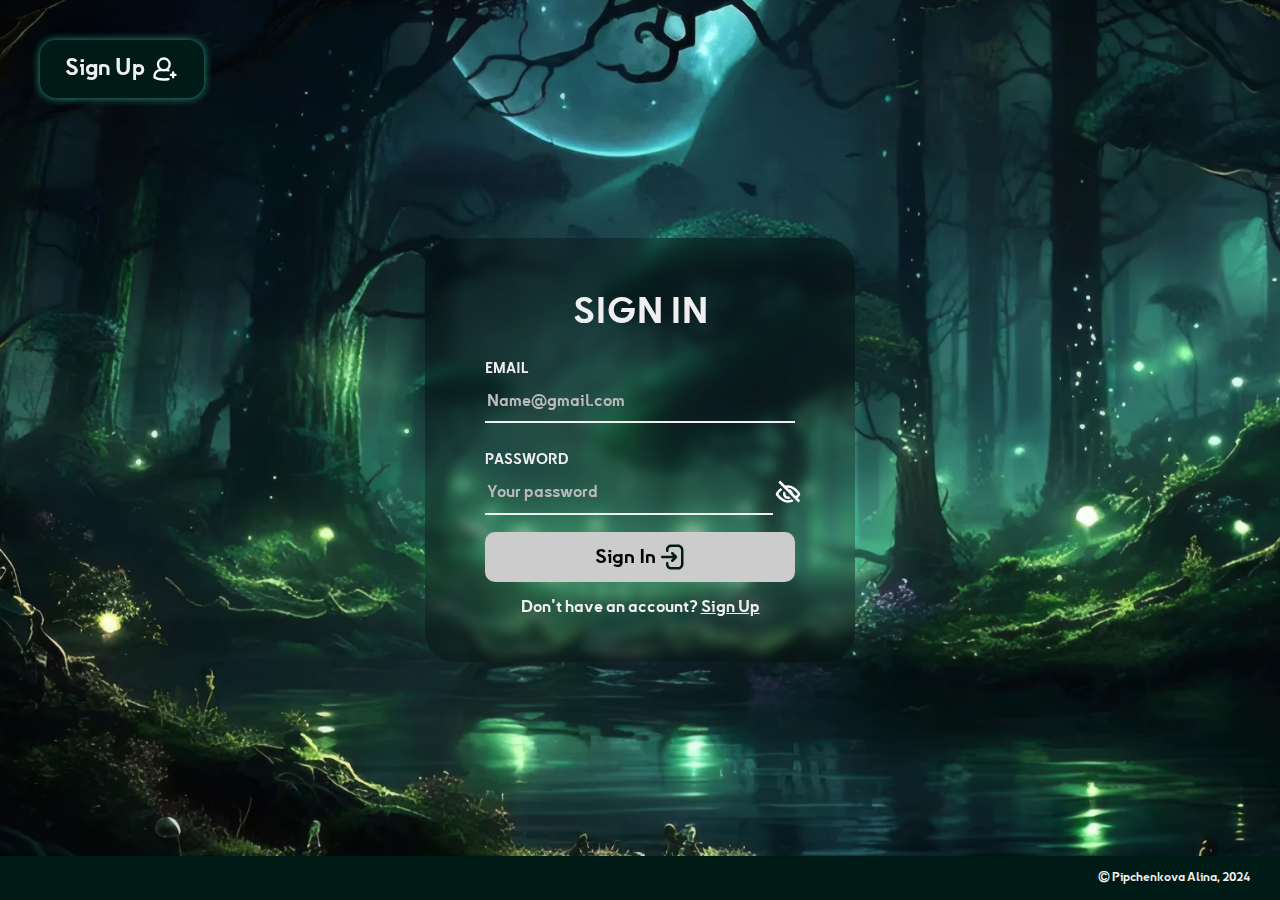
<file: index.html>
<!DOCTYPE html>
<html lang="en">
<head>
    <meta charset="UTF-8">
    <meta name="viewport" content="width=device-width, initial-scale=1.0">
    <link rel="stylesheet" href="./css/index.css">
    <link rel="stylesheet" href="./css/normalize.css">
    <script src="./js/scriptIndex.js" defer></script>
    <title>Sing In form page</title>
</head>
<body>
    <header class="header">
        <button onclick="document.location='./sign-up-page.html'" class="sign-up-btn">
            Sign Up
            <object type="image/svg+xml" data="./images/new user white.svg" width="28" class="new-user-icon"></object>
        </button>
    </header>
    <main class="main">
        <section class="main-form">
            <h1 class="sign-in-form-title">SIGN IN</h1>
            <form action="" method="post">
                <div class="registration-area">
                    <h3 class="input-names">EMAIL</h3>
                    <input type="email" class="input-area" id="inpt1" placeholder="Name@gmail.com">
                    <div id="invalid-email">This field shouldn't be empty*</div>
                </div>
                <div class="password-and-button">
                    <div class="registration-area" id="second-area">
                        <h3 class="input-names">PASSWORD</h3>
                        <div class="password-container">
                            <input type="password" class="input-area" id="inpt2" placeholder="Your password" autocomplete="off" required>
                            <img src="./images/no-view.svg" width="30" class="no-view-icon" id="toggle-icon" onclick="viewChangingIconFubction()">
                        </div>
                        <div id="invalid-password">This field shouldn't be empty*</div>
                    </div>
                    <button type="submit" class="sign-in-button" id="main-button" onclick="checkErrors()">
                        Sign In
                        <object type="image/svg+xml" data="./images/enter icon black.svg" width="30" class="enter-icon"></object>
                    </button>
                </div>
                <div class="create-account">
                    <p class="no-account">Don't have an account? <a href="./sign-up-page.html" class="sign-up-create">Sign Up</a></p>
                </div>
            </form>
        </section>
    </main>
    <footer class="footer">© Pipchenkova Alina, 2024</footer>
</body>
</html>
</file>
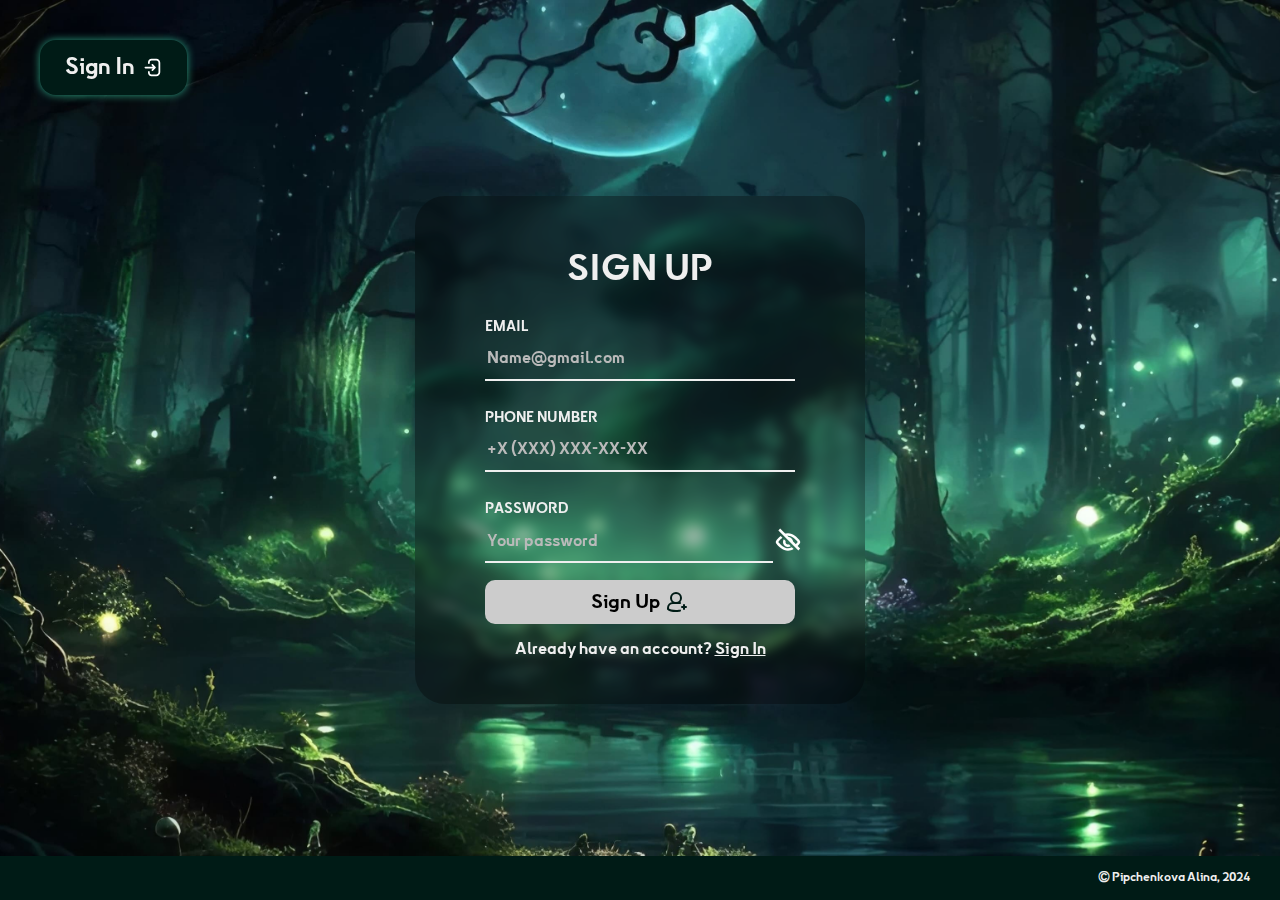
<file: sign-up-page.html>
<!DOCTYPE html>
<html lang="en">
<head>
    <meta charset="UTF-8">
    <meta name="viewport" content="width=device-width, initial-scale=1.0">
    <link rel="stylesheet" href="./css/sign-up.css">
    <link rel="stylesheet" href="./css/normalize.css">
    <script src="./js/scriptSignUpPage.js" defer></script>
    <title>Sing Up form page</title>
</head>
<body>
    <header class="header">
        <button onclick="document.location='./index.html'" class="sign-up-btn">
            Sign In
            <object type="image/svg+xml" data="./images/enter icon white.svg" width="21" class="enter-icon"></object>
        </button>
    </header>
    <main class="main">
        <section class="main-form">
            <h1 class="sign-in-form-title">SIGN UP</h1>
            <form action="" method="post" class="sign-in-form">
                <div class="registration-area">
                    <h3 class="input-names">EMAIL</h3>
                    <input type="email" class="input-area" id="inpt1" placeholder="Name@gmail.com">
                    <div id="invalid-email">This field shouldn't be empty*</div>
                </div>
                <div class="registration-area">
                    <h3 class="input-names">PHONE NUMBER</h3>
                    <input type="tel" class="input-area" id="inpt2" placeholder="+X (XXX) XXX-XX-XX">
                    <div id="invalid-phone">This field shouldn't be empty*</div>
                </div>
                <div class="password-and-button">
                    <div class="registration-area" id="second-area">
                        <h3 class="input-names">PASSWORD</h3>
                        <div class="password-container">
                            <input type="password" class="input-area" id="inpt3" placeholder="Your password" autocomplete="off" required>
                            <img src="./images/no-view.svg" width="30" class="no-view-icon" id="toggle-icon" onclick="viewChangingIconFubction()">
                        </div>
                        <div id="invalid-password">This field shouldn't be empty*</div>
                    </div>
                    <button type="submit" class="sign-in-button" id="main-button" onclick="checkErrors()">
                        Sign Up
                        <object type="image/svg+xml" data="./images/new user black.svg" width="24" class="main-enter-icon"></object>
                    </button>
                </div>
                <div class="create-account">
                    <p class="no-account">Already have an account? <a href="./index.html" class="sign-up-create">Sign In</a></p>
                </div>
            </form>
        </section>
    </main>
    <footer class="footer">© Pipchenkova Alina, 2024</footer>
</body>
</html>
</file>
<file: css/index.css>
@font-face {
  font-family: "Kreadon";
  src: url("../fonts/Kreadon-B.woff2") format("woff2"), url("../fonts/Kreadon-D.woff2") format("woff2"), url("../fonts/Kreadon-L.woff2") format("woff2"), url("../fonts/Kreadon-EB.woff2") format("woff2"), url("../fonts/Kreadon-Lightest.woff2") format("woff2"), url("../fonts/Kreadon-M.woff2") format("woff2"), url("../fonts/Kreadon-R.woff2") format("woff2");
  font-style: normal;
}
* {
  box-sizing: border-box;
  font-family: "Kreadon", sans-serif;
}

html, body {
  height: 100%;
  overflow-y: hidden;
  overflow-x: hidden;
  margin: 0;
}

body {
  background: url("../images/background.jpeg") no-repeat center center fixed;
  background-size: cover;
}

:root {
  --main-color: #efefef;
  --dark-color: #001b16;
  --dark-background-color: rgba(0, 0, 0, 0.3);
  --light-btn-shadow-color: rgba(255, 255, 255, 0.7);
  --green-color: rgb(62, 215, 172);
  --shadow-color: rgba(66, 239, 190, 0.64);
  --dark-grey-color: #bababa;
  --light-grey-color: #cccccc;
}

.header {
  position: fixed;
  z-index: 100;
  display: flex;
  align-items: center;
  justify-content: end;
  margin: 40px 40px 0 40px;
}
@media (max-width: 767px) {
  .header {
    margin: 35px 35px 0 35px;
  }
}
@media (max-width: 480px) {
  .header {
    margin: 25px 30px 0 30px;
  }
}
.header .sign-up-btn {
  display: flex;
  flex-wrap: wrap;
  align-items: center;
  justify-content: center;
  padding: 15px 25px;
  font-size: 22px;
  font-weight: 900;
  color: var(--main-color);
  border-radius: 16px;
  background: var(--dark-color);
  box-shadow: 0 0 0.5rem 0 var(--shadow-color);
  border: none;
}
@media (max-width: 767px) {
  .header .sign-up-btn {
    padding: 12px 22px;
    font-size: 18px;
    border-radius: 14px;
  }
}
@media (max-width: 480px) {
  .header .sign-up-btn {
    padding: 10px 20px;
    font-size: 16px;
    border-radius: 12px;
  }
}
.header .sign-up-btn .new-user-icon {
  margin-left: 6px;
}
@media (max-width: 767px) {
  .header .sign-up-btn .new-user-icon {
    width: 22px;
  }
}
@media (max-width: 480px) {
  .header .sign-up-btn .new-user-icon {
    width: 20px;
  }
}
.header .sign-up-btn:active,
.header .sign-up-btn:hover,
.header .sign-up-btn:focus {
  border: none;
  cursor: pointer;
  box-shadow: 0 0 1rem 0 var(--green-color);
  transition: all 0.4s;
}

.main {
  display: flex;
  justify-content: center;
  align-items: center;
  min-height: 100%;
}

.main-form {
  display: grid;
  justify-content: center;
  align-items: center;
  max-width: 450px;
  padding: 30px 60px;
  margin: 0 auto;
  background-color: var(--dark-background-color);
  -webkit-backdrop-filter: blur(6px);
  backdrop-filter: blur(6px);
  border-radius: 30px;
}
@media (max-width: 767px) {
  .main-form {
    max-width: 400px;
    height: 380px;
  }
}
@media (max-width: 480px) {
  .main-form {
    max-width: 350px;
    height: 350px;
  }
}
.main-form .sign-in-form-title {
  text-align: center;
  font-weight: 900;
  font-size: 35px;
  color: var(--main-color);
}
@media (max-width: 767px) {
  .main-form .sign-in-form-title {
    font-size: 30px;
  }
}
@media (max-width: 480px) {
  .main-form .sign-in-form-title {
    font-size: 25px;
    margin-block: 7px;
  }
}
.main-form .registration-area {
  line-height: 1%;
  margin-bottom: 10%;
  color: var(--main-color);
}
@media (max-width: 767px) {
  .main-form .registration-area {
    margin-bottom: 11%;
  }
}
@media (max-width: 480px) {
  .main-form .registration-area {
    margin-bottom: 12%;
  }
}
.main-form .registration-area .input-names {
  font-size: 14px;
}
@media (max-width: 480px) {
  .main-form .registration-area .input-names {
    margin-bottom: 5%;
  }
}
.main-form .registration-area .input-area {
  width: 310px;
  height: 40px;
  border-style: hidden;
  background-color: transparent;
  border-bottom: 2px solid var(--main-color);
  color: currentColor;
  font-size: 18px;
}
@media (max-width: 767px) {
  .main-form .registration-area .input-area {
    font-size: 16px;
    width: 260px;
    height: 35px;
  }
}
@media (max-width: 480px) {
  .main-form .registration-area .input-area {
    font-size: 14px;
    width: 225px;
  }
}
.main-form .registration-area input {
  margin-bottom: 6px;
  padding-bottom: 6px;
}
.main-form .registration-area input:hover,
.main-form .registration-area input:focus,
.main-form .registration-area input:active {
  outline: 0;
  outline-offset: 0;
  caret-color: var(--main-color);
  color: currentColor;
  font-size: 18px;
}
@media (max-width: 767px) {
  .main-form .registration-area input:hover,
  .main-form .registration-area input:focus,
  .main-form .registration-area input:active {
    font-size: 16px;
  }
}
@media (max-width: 480px) {
  .main-form .registration-area input:hover,
  .main-form .registration-area input:focus,
  .main-form .registration-area input:active {
    font-size: 14px;
  }
}
.main-form .registration-area ::-moz-placeholder {
  font-size: 16px;
  font-weight: 300;
  color: var(--dark-grey-color);
}
.main-form .registration-area ::placeholder {
  font-size: 16px;
  font-weight: 300;
  color: var(--dark-grey-color);
}
@media (max-width: 767px) {
  .main-form .registration-area ::-moz-placeholder {
    font-size: 15px;
  }
  .main-form .registration-area ::placeholder {
    font-size: 15px;
  }
}
@media (max-width: 480px) {
  .main-form .registration-area ::-moz-placeholder {
    font-size: 14px;
  }
  .main-form .registration-area ::placeholder {
    font-size: 14px;
  }
}
.main-form .registration-area #invalid-email,
.main-form .registration-area #invalid-password {
  display: none;
  font-size: 15px;
  color: rgb(130, 0, 0);
  margin-block: 6px;
}
@media (max-width: 767px) {
  .main-form .registration-area #invalid-email,
  .main-form .registration-area #invalid-password {
    font-size: 12px;
    margin-block: 3px;
  }
}
.main-form .registration-area .password-container {
  display: flex;
  position: relative;
  align-items: center;
  width: 310px;
}
@media (max-width: 767px) {
  .main-form .registration-area .password-container {
    width: 260px;
  }
}
@media (max-width: 480px) {
  .main-form .registration-area .password-container {
    width: 225px;
  }
}
.main-form .registration-area .password-container .input-area {
  width: 100%;
  padding-right: 5px;
}
@media (max-width: 480px) {
  .main-form .registration-area .password-container .input-area {
    font-size: 14px;
  }
}
.main-form .registration-area .password-container img {
  margin-bottom: 8px;
  margin-right: -8px;
  cursor: pointer;
}
.main-form .password-and-button .sign-in-button {
  display: flex;
  flex-wrap: wrap;
  align-items: center;
  justify-content: center;
  padding: 10px 20px;
  margin-top: -20px;
  font-size: 19px;
  width: 310px;
  border-radius: 10px;
  background-color: var(--light-grey-color);
  border: none;
}
@media (max-width: 767px) {
  .main-form .password-and-button .sign-in-button {
    font-size: 17px;
    width: 260px;
    margin-top: -17px;
  }
}
@media (max-width: 480px) {
  .main-form .password-and-button .sign-in-button {
    font-size: 16px;
    width: 225px;
    height: 45px;
  }
}
@media (max-width: 480px) {
  .main-form .password-and-button .sign-in-button .enter-icon {
    width: 25px;
    height: 25px;
  }
}
.main-form .password-and-button .sign-in-button:active,
.main-form .password-and-button .sign-in-button:hover,
.main-form .password-and-button .sign-in-button:focus {
  cursor: pointer;
  background-color: var(--main-color);
  box-shadow: 0 0 0.3rem 0 var(--light-btn-shadow-color);
  transition: all 0.4s;
}
.main-form .create-account {
  display: inline;
  text-align: center;
  font-size: 16px;
  font-weight: 400;
  color: var(--main-color);
}
@media (max-width: 767px) {
  .main-form .create-account {
    font-size: 14px;
  }
}
@media (max-width: 767px) {
  .main-form .create-account {
    font-size: 13px;
  }
}
.main-form a {
  color: var(--main-color);
}
.main-form a:active,
.main-form a:hover,
.main-form a:focus {
  cursor: pointer;
  color: var(--green-color);
  text-decoration: none;
  transition: all 0.4s;
}

.main-form:active,
.main-form:hover,
.main-form:focus {
  box-shadow: 0 0 1.7rem 0 var(--shadow-color);
  transition: all 0.4s;
}

.footer {
  background-color: var(--dark-color);
  color: var(--main-color);
  position: fixed;
  bottom: 0;
  width: 100%;
  text-align: end;
  right: 100%;
  transform: translateX(100%);
  padding: 15px 30px;
  font-size: 12px;
}/*# sourceMappingURL=index.css.map */
</file>
<file: css/sign-up.css>
@font-face {
  font-family: "Kreadon";
  src: url("../fonts/Kreadon-B.woff2") format("woff2"), url("../fonts/Kreadon-D.woff2") format("woff2"), url("../fonts/Kreadon-L.woff2") format("woff2"), url("../fonts/Kreadon-EB.woff2") format("woff2"), url("../fonts/Kreadon-Lightest.woff2") format("woff2"), url("../fonts/Kreadon-M.woff2") format("woff2"), url("../fonts/Kreadon-R.woff2") format("woff2");
  font-style: normal;
}
* {
  box-sizing: border-box;
  font-family: "Kreadon", sans-serif;
}

html, body {
  height: 100%;
  overflow-y: hidden;
  overflow-x: hidden;
  margin: 0;
}

body {
  background: url("../images/background.jpeg") no-repeat center center fixed;
  background-size: cover;
}

:root {
  --main-color: #efefef;
  --dark-color: #001b16;
  --dark-background-color: rgba(0, 0, 0, 0.3);
  --light-btn-shadow-color: rgba(255, 255, 255, 0.7);
  --green-color: rgb(62, 215, 172);
  --shadow-color: rgba(66, 239, 190, 0.64);
  --dark-grey-color: #bababa;
  --light-grey-color: #cccccc;
}

.header {
  position: fixed;
  z-index: 100;
  display: flex;
  align-items: center;
  justify-content: end;
  margin: 40px 40px 0 40px;
}
@media (max-width: 767px) {
  .header {
    margin: 35px 35px 0 35px;
  }
}
@media (max-width: 480px) {
  .header {
    margin: 25px 30px 0 30px;
  }
}
.header .sign-up-btn {
  display: flex;
  flex-wrap: wrap;
  align-items: center;
  justify-content: center;
  padding: 15px 25px;
  font-size: 22px;
  font-weight: 900;
  color: var(--main-color);
  border-radius: 16px;
  background: var(--dark-color);
  box-shadow: 0 0 0.5rem 0 var(--shadow-color);
  border: none;
}
@media (max-width: 767px) {
  .header .sign-up-btn {
    padding: 12px 22px;
    font-size: 18px;
    border-radius: 14px;
  }
}
@media (max-width: 480px) {
  .header .sign-up-btn {
    padding: 10px 20px;
    font-size: 16px;
    border-radius: 12px;
  }
}
.header .sign-up-btn .enter-icon {
  margin-left: 6px;
}
@media (max-width: 767px) {
  .header .sign-up-btn .enter-icon {
    width: 22px;
  }
}
@media (max-width: 480px) {
  .header .sign-up-btn .enter-icon {
    width: 20px;
  }
}
.header .sign-up-btn:active,
.header .sign-up-btn:hover,
.header .sign-up-btn:focus {
  border: none;
  cursor: pointer;
  box-shadow: 0 0 1rem 0 var(--green-color);
  transition: all 0.4s;
}

.main {
  display: flex;
  justify-content: center;
  align-items: center;
  min-height: 100%;
}

.main-form {
  display: grid;
  justify-content: center;
  align-items: center;
  max-width: 450px;
  padding: 30px 70px;
  margin: 0 auto;
  background-color: var(--dark-background-color);
  -webkit-backdrop-filter: blur(6px);
  backdrop-filter: blur(6px);
  border-radius: 30px;
}
@media (max-width: 767px) {
  .main-form {
    max-width: 380px;
    max-width: 400px;
    height: 430px;
  }
}
@media (max-width: 480px) {
  .main-form {
    max-width: 350px;
    height: 410px;
  }
}
.main-form .sign-in-form-title {
  text-align: center;
  font-weight: 900;
  font-size: 35px;
  color: var(--main-color);
}
@media (max-width: 767px) {
  .main-form .sign-in-form-title {
    font-size: 30px;
    margin-block: 8px;
  }
}
@media (max-width: 480px) {
  .main-form .sign-in-form-title {
    font-size: 25px;
    margin-block: 7px;
  }
}
.main-form .registration-area {
  line-height: 1%;
  margin-bottom: 10%;
  color: var(--main-color);
}
@media (max-width: 767px) {
  .main-form .registration-area {
    margin-bottom: 9%;
  }
}
@media (max-width: 480px) {
  .main-form .registration-area {
    margin-bottom: 11%;
  }
}
.main-form .registration-area .input-names {
  font-size: 14px;
}
@media (max-width: 480px) {
  .main-form .registration-area .input-names {
    margin-bottom: 5%;
  }
}
.main-form .registration-area .input-area {
  width: 310px;
  height: 40px;
  border-style: hidden;
  background-color: transparent;
  border-bottom: 2px solid var(--main-color);
  color: currentColor;
  font-size: 18px;
}
@media (max-width: 767px) {
  .main-form .registration-area .input-area {
    font-size: 16px;
    width: 280px;
    height: 35px;
  }
}
@media (max-width: 480px) {
  .main-form .registration-area .input-area {
    font-size: 14px;
    width: 240px;
  }
}
.main-form .registration-area input {
  margin-bottom: 6px;
  padding-bottom: 6px;
}
.main-form .registration-area input:hover,
.main-form .registration-area input:focus,
.main-form .registration-area input:active {
  outline: 0;
  outline-offset: 0;
  caret-color: var(--main-color);
  color: currentColor;
  font-size: 18px;
}
@media (max-width: 767px) {
  .main-form .registration-area input:hover,
  .main-form .registration-area input:focus,
  .main-form .registration-area input:active {
    font-size: 16px;
  }
}
@media (max-width: 480px) {
  .main-form .registration-area input:hover,
  .main-form .registration-area input:focus,
  .main-form .registration-area input:active {
    font-size: 14px;
  }
}
.main-form .registration-area ::-moz-placeholder {
  font-size: 16px;
  font-weight: 300;
  color: var(--dark-grey-color);
}
.main-form .registration-area ::placeholder {
  font-size: 16px;
  font-weight: 300;
  color: var(--dark-grey-color);
}
@media (max-width: 767px) {
  .main-form .registration-area ::-moz-placeholder {
    font-size: 15px;
  }
  .main-form .registration-area ::placeholder {
    font-size: 15px;
  }
}
@media (max-width: 480px) {
  .main-form .registration-area ::-moz-placeholder {
    font-size: 14px;
  }
  .main-form .registration-area ::placeholder {
    font-size: 14px;
  }
}
.main-form .registration-area #invalid-email,
.main-form .registration-area #invalid-phone,
.main-form .registration-area #invalid-password {
  display: none;
  font-size: 15px;
  color: rgb(130, 0, 0);
  margin-top: 6px;
}
@media (max-width: 767px) {
  .main-form .registration-area #invalid-email,
  .main-form .registration-area #invalid-phone,
  .main-form .registration-area #invalid-password {
    font-size: 12px;
    margin-block: 3px;
  }
}
.main-form .registration-area .password-container {
  display: flex;
  position: relative;
  align-items: center;
  width: 310px;
}
@media (max-width: 767px) {
  .main-form .registration-area .password-container {
    width: 280px;
  }
}
@media (max-width: 480px) {
  .main-form .registration-area .password-container {
    width: 240px;
  }
}
.main-form .registration-area .password-container .input-area {
  width: 100%;
  padding-right: 5px;
}
@media (max-width: 480px) {
  .main-form .registration-area .password-container .input-area {
    font-size: 14px;
  }
}
.main-form .registration-area .password-container img {
  margin-bottom: 8px;
  margin-right: -8px;
  cursor: pointer;
}
.main-form .password-and-button .sign-in-button {
  display: flex;
  flex-wrap: wrap;
  align-items: center;
  justify-content: center;
  padding: 10px 20px;
  margin-top: -20px;
  font-size: 19px;
  width: 310px;
  border-radius: 10px;
  background-color: var(--light-grey-color);
  border: none;
}
@media (max-width: 767px) {
  .main-form .password-and-button .sign-in-button {
    font-size: 17px;
    width: 280px;
    margin-top: -17px;
  }
}
@media (max-width: 480px) {
  .main-form .password-and-button .sign-in-button {
    font-size: 16px;
    height: 45px;
    width: 240px;
  }
}
.main-form .password-and-button .sign-in-button .main-enter-icon {
  margin-left: 5px;
}
@media (max-width: 767px) {
  .main-form .password-and-button .sign-in-button .main-enter-icon {
    width: 25px;
  }
}
@media (max-width: 480px) {
  .main-form .password-and-button .sign-in-button .main-enter-icon {
    width: 20px;
    margin-left: 4px;
  }
}
.main-form .password-and-button .sign-in-button:active,
.main-form .password-and-button .sign-in-button:hover,
.main-form .password-and-button .sign-in-button:focus {
  cursor: pointer;
  background-color: var(--main-color);
  box-shadow: 0 0 0.3rem 0 var(--light-btn-shadow-color);
  transition: all 0.4s;
}
.main-form .create-account {
  display: inline;
  text-align: center;
  font-size: 16px;
  font-weight: 400;
  color: var(--main-color);
}
@media (max-width: 767px) {
  .main-form .create-account {
    font-size: 14px;
  }
}
@media (max-width: 480px) {
  .main-form .create-account {
    font-size: 12px;
  }
}
.main-form a {
  color: var(--main-color);
}
.main-form a:active,
.main-form a:hover,
.main-form a:focus {
  cursor: pointer;
  color: var(--green-color);
  text-decoration: none;
  transition: all 0.4s;
}

.main-form:active,
.main-form:hover,
.main-form:focus {
  box-shadow: 0 0 1.7rem 0 var(--shadow-color);
  transition: all 0.4s;
}

.footer {
  background-color: var(--dark-color);
  color: var(--main-color);
  position: fixed;
  bottom: 0;
  width: 100%;
  text-align: end;
  right: 100%;
  transform: translateX(100%);
  padding: 15px 30px;
  font-size: 12px;
}/*# sourceMappingURL=sign-up.css.map */
</file>
